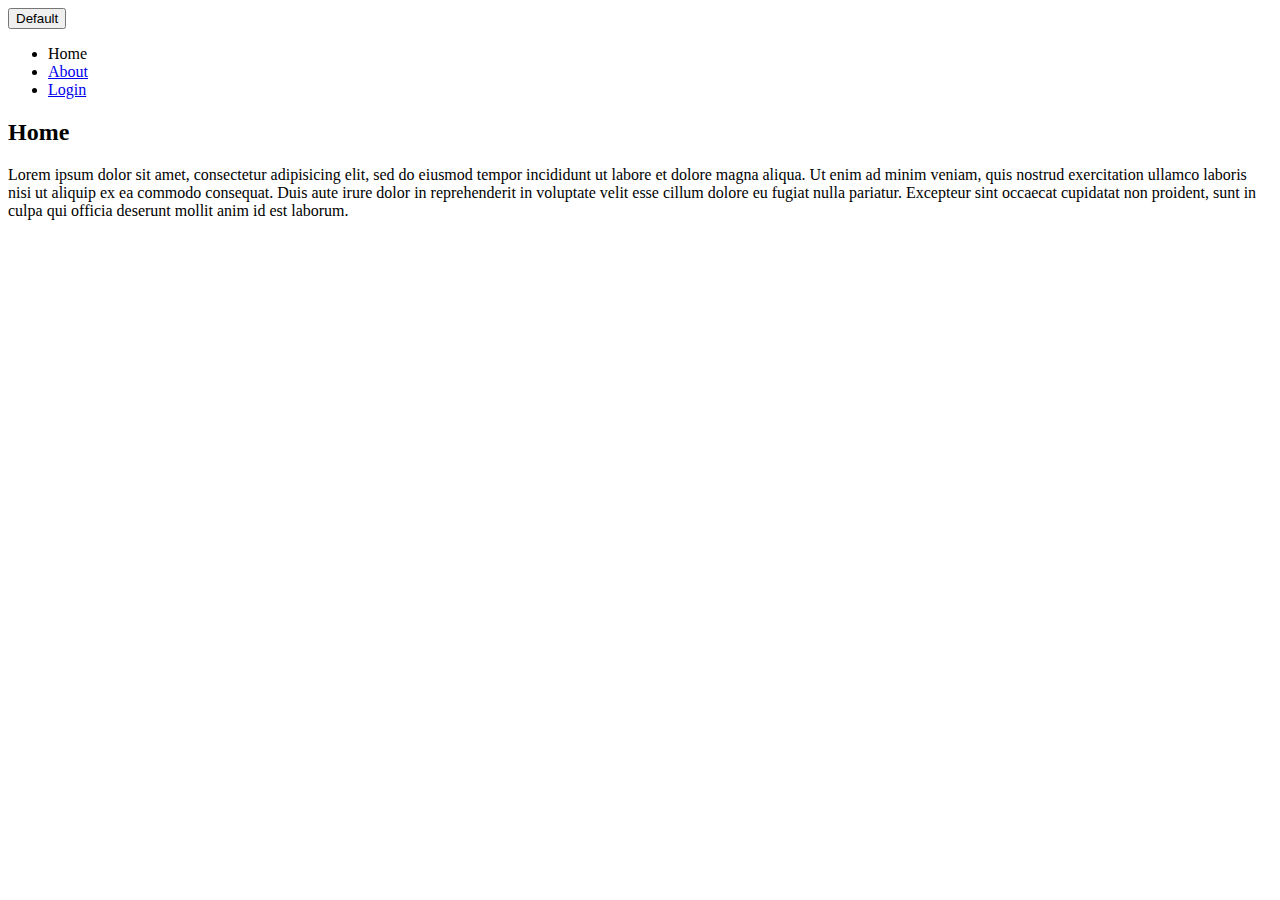
<file: CSS-Basics/index.html>
<!DOCTYPE html>
<html>
<head>
  <title>My first website!</title>
</head>
<body>
  <button class="btn btn-primary">Default</button>
  <header>
    <nav>
      <ul>
        <li>Home</li>
        <li><a href="about.html">About</a></li>
        <li><a href="login.html">Login</a></li>
      </ul>
    </nav>
  </header>
  <section>
    <h2>Home</h2>
    <p>Lorem ipsum dolor sit amet, consectetur adipisicing elit, sed do eiusmod
    tempor incididunt ut labore et dolore magna aliqua. Ut enim ad minim veniam,
    quis nostrud exercitation ullamco laboris nisi ut aliquip ex ea commodo
    consequat. Duis aute irure dolor in reprehenderit in voluptate velit esse
    cillum dolore eu fugiat nulla pariatur. Excepteur sint occaecat cupidatat non
    proident, sunt in culpa qui officia deserunt mollit anim id est laborum.</p>
  </section>
</body>
</html>
</file>
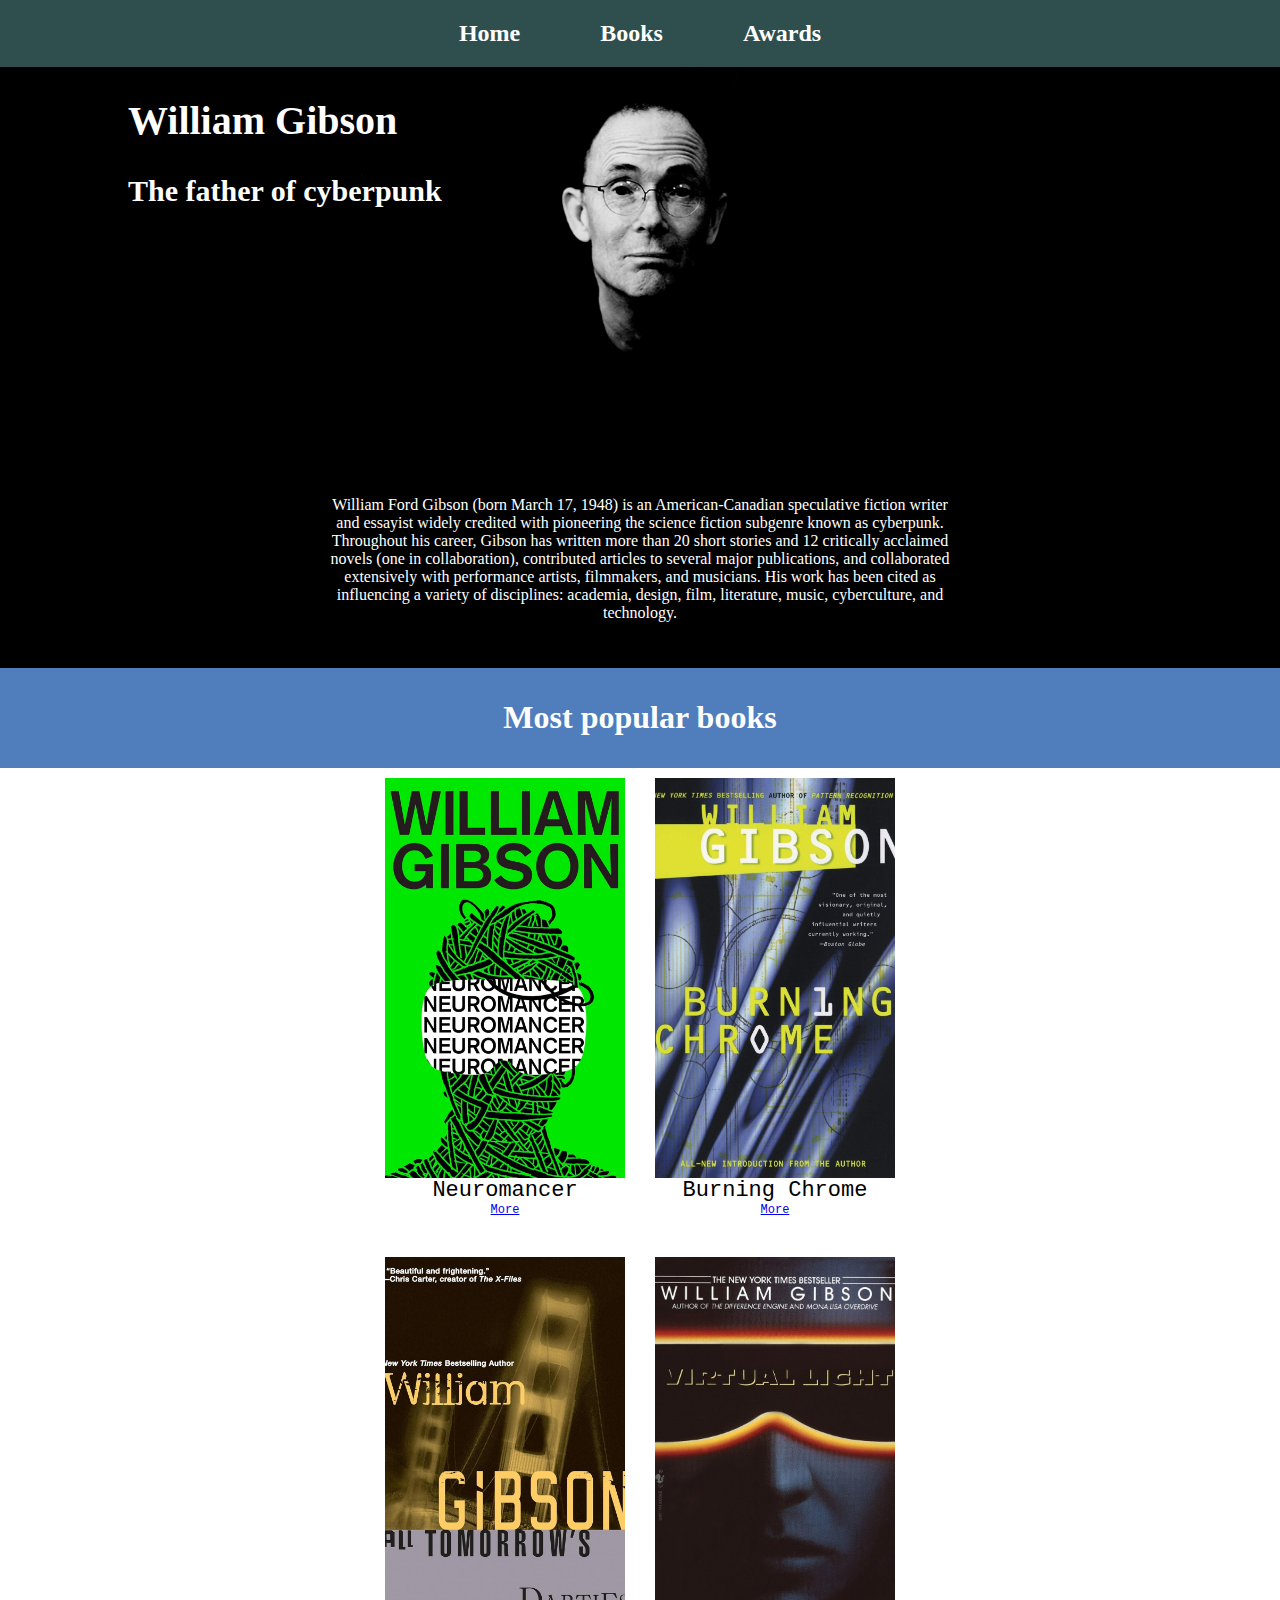
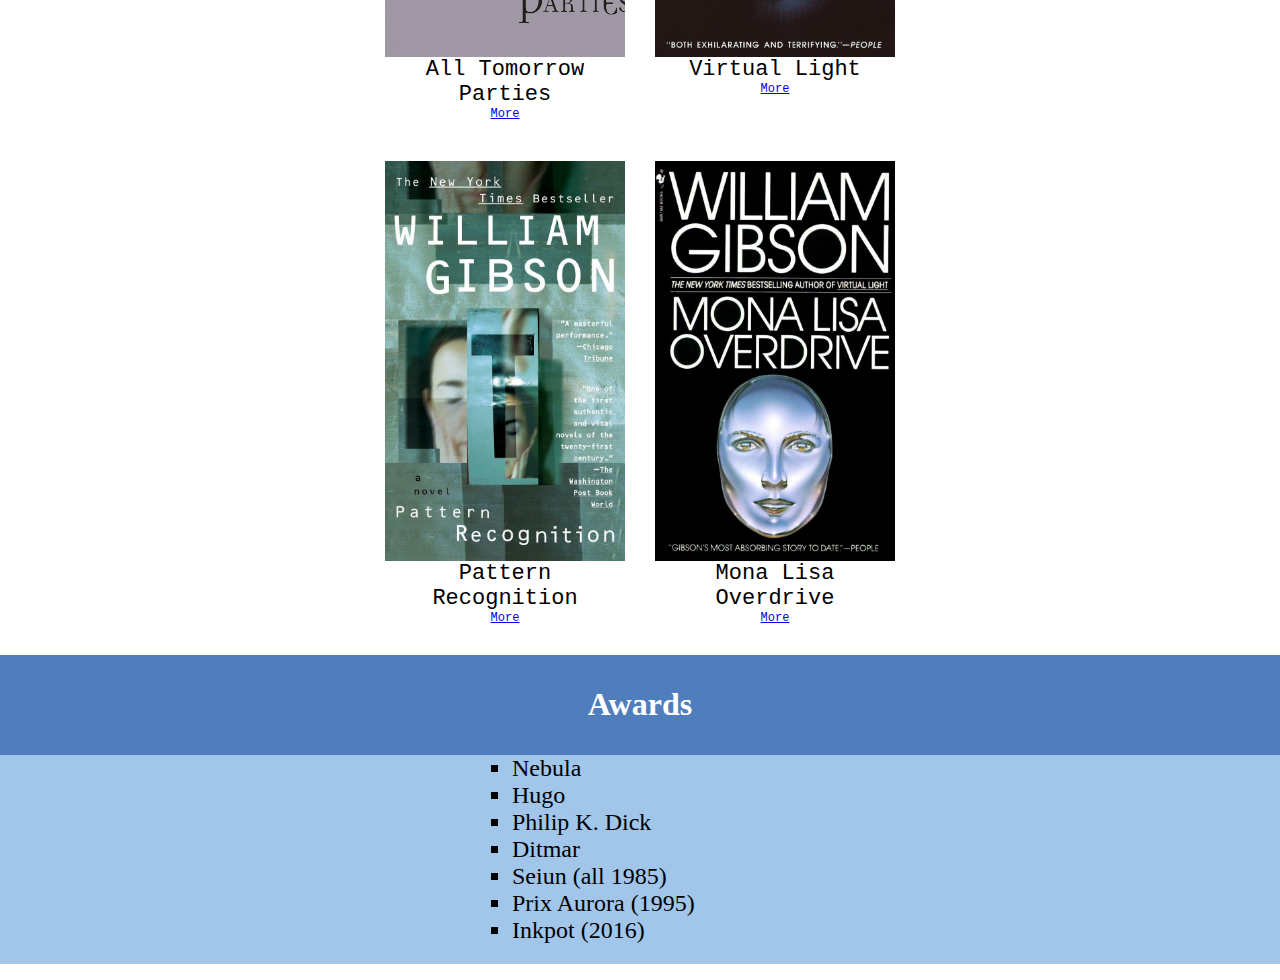
<file: Final-Project/index.html>
<!DOCTYPE html>
<html>
    <head>
        <title>Tribute Page to William Gibson</title>
        <link rel="stylesheet" type="text/css" href="style.css">
    </head>
    <body>
        <header>
            <nav>
                <a href="#home">Home</a>
                <a href="#books">Books</a>
                <a href="#awards">Awards</a>
            </nav>
        </header>

        <section id="home">
            <div id="poster">
                <div id="name">
                    <h1>William Gibson</h1>
                    <h3>The father of cyberpunk</h3>
                </div>
                <!-- <div class="img"></div> -->
                <img class="img" src="pic1.jpg">
            </div>
            <div id="description"> 
                <!-- <p>some description</p> -->
                <p>William Ford Gibson (born March 17, 1948) is an American-Canadian speculative fiction writer and essayist widely credited with pioneering the science fiction subgenre known as cyberpunk. Throughout his career, Gibson has written more than 20 short stories and 12 critically acclaimed novels (one in collaboration), contributed articles to several major publications, and collaborated extensively with performance artists, filmmakers, and musicians. His work has been cited as influencing a variety of disciplines: academia, design, film, literature, music, cyberculture, and technology. </p>
            </div>
        </section>

        <section>
            <div id="books-head">
                <h1>Most popular books</h1>
            </div>
            <div id="books">

                <div class="books-row">
                    <div class="book">
                        <div class="cover">
                         <img src="neuromancer.jpg">
                        </div>
                        <div class="info">Neuromancer</div>
                        <a class="info" href="https://www.amazon.com/Neuromancer-William-Gibson/dp/0441569595" target="_blank">More</a>
                    </div>
                    <div class="book">
                        <div class="cover">
                         <img src="burning_chrome.jpg">
                        </div>
                        <div class="info">Burning Chrome</div>
                        <a class="info" target="_blank" href="https://www.amazon.com/Burning-Chrome-William-Gibson/dp/0060539828">More</a>
                    </div>
                </div>

                <div class="books-row">
                    <div class="book">
                        <div class="cover">
                         <img src="all_tomorrow_parties.jpg">
                        </div>
                        <div class="info">All Tomorrow Parties</div>
                        <a class="info" target="_blank" href="https://www.amazon.com/All-Tomorrows-Parties-Bridge-Trilogy-ebook/dp/B000O76ONG?crid=301EZIP0SUDLD&dib=eyJ2IjoiMSJ9.bYbDCdH4MOgS0uCahsmVnKRVq1Nkt0Pp67JLCPE7hiM.-AY_ZAb7kGhcTOO_yqJXMhF-Em0XlE1wYhiYFxkI158&dib_tag=se&keywords=all+tomorrow+parties&qid=1730445655&s=books&sprefix=all+tomorrow+partie%2Cstripbooks-intl-ship%2C209&sr=1-1">More</a>
                    </div>
                    <div class="book">
                        <div class="cover">
                         <img src="virtual_light.jpg">
                        </div>
                        <div class="info">Virtual Light</div>
                        <a class="info" target="_blank" href="https://www.amazon.com/Virtual-Bridge-Trilogy-William-Gibson-ebook/dp/B009Y4I3J8?crid=1OD6CRCBGNOIH&dib=eyJ2IjoiMSJ9.[base64].5hSR4QXXj8fRWwSbYo7NuG_BJp7aDgPOc6u4ZYcnyR8&dib_tag=se&keywords=virtual+light&qid=1730445686&s=books&sprefix=virtual+ligh%2Cstripbooks-intl-ship%2C219&sr=1-1">More</a>
                    </div>
                </div>

                <div class="books-row">
                    <div class="book">
                        <div class="cover">
                         <img src="pattern_recognition.jpg">
                        </div>
                        <div class="info">Pattern Recognition</div>
                        <a class="info" target="_blank" href="https://www.amazon.com/Pattern-Recognition-William-Gibson-2005-02-01/dp/B01I26MLHS?crid=SCHDYTO164S1&dib=eyJ2IjoiMSJ9.[base64].bfHETWdziC6dPUFUi2_dtaL7RI0ymrGaKxJWqFq4MSk&dib_tag=se&keywords=pattern+recognition&qid=1730445711&s=books&sprefix=pattern+recognition%2Cstripbooks-intl-ship%2C208&sr=1-6">More</a>
                    </div>
                    <div class="book">
                        <div class="cover">
                         <img src="mona_lisa.jpg">
                        </div>
                        <div class="info">Mona Lisa Overdrive</div>
                        <a class="info" target="_blank" href="https://www.amazon.com/Overdrive-Gibson-William-Market-Paperback/dp/B00I8Y3O7G?crid=100BIOBIFCHEJ&dib=eyJ2IjoiMSJ9.[base64].tfuKsz4iIW0M2VGZdGj2PjjIKxYcaBRKb8XVrb3ls-w&dib_tag=se&keywords=mona+lisa+overdrive&qid=1730445739&s=books&sprefix=mona+lisa+overdriv%2Cstripbooks-intl-ship%2C231&sr=1-3">More</a>
                    </div>
                </div>

            </div>
        </section>

        <section id="awards">
            <div id="books-head">
                <h1 class="section-header">Awards</h1>
            </div>

            <ul>
                <li>Nebula</li> 
                <li>Hugo</li>
                <li>Philip K. Dick</li>
                <li>Ditmar</li> 
                <li>Seiun (all 1985)</li> 
                <li>Prix Aurora (1995)</li>
                <li>Inkpot (2016)</li>
            </li>
        </section>
    </body>
</html>


                <!-- <p>William Ford Gibson (born March 17, 1948) is an American-Canadian speculative fiction writer and essayist widely credited with pioneering the science fiction subgenre known as cyberpunk. Throughout his career, Gibson has written more than 20 short stories and 12 critically acclaimed novels (one in collaboration), contributed articles to several major publications, and collaborated extensively with performance artists, filmmakers, and musicians. His work has been cited as influencing a variety of disciplines: academia, design, film, literature, music, cyberculture, and technology. </p> -->
</file>
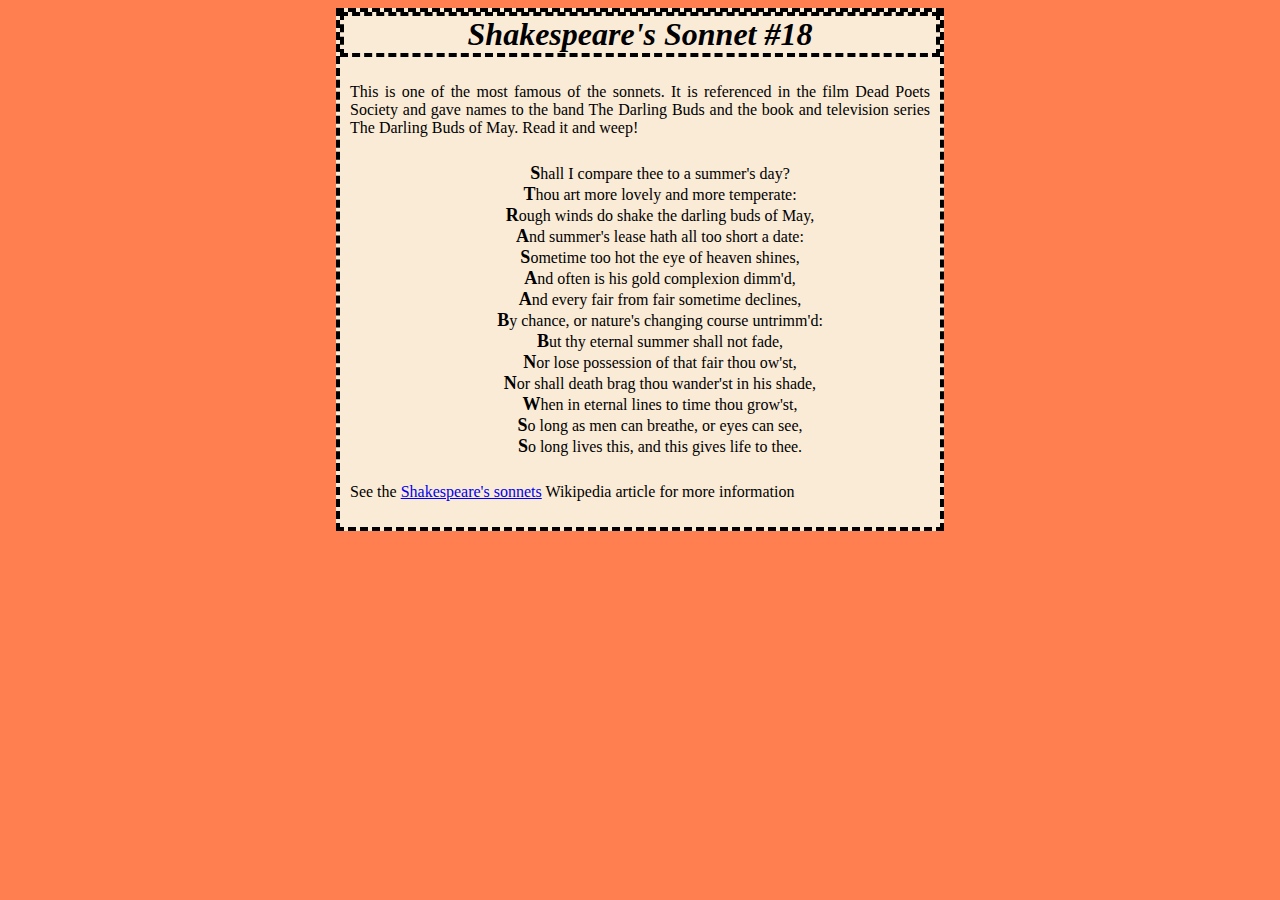
<file: CSS-Basics/Challenge-One-A/index.html>
<!DOCTYPE html>
<html lang="en">
<head>
    <meta charset="UTF-8">
    <meta http-equiv="X-UA-Compatible" content="IE=edge">
    <meta name="viewport" content="width=device-width, initial-scale=1.0">
    <title>CSS Challenge</title>
    <link rel="stylesheet" href="style.css">
</head>
  <body>
    <div id="wrap">
      <h1>Shakespeare's Sonnet #18</h1>
      <p>
         This is one of the most famous of the sonnets. It is referenced
         in the film Dead Poets Society and gave names to the band The
         Darling Buds and the book and television series The Darling Buds
         of May. Read it and weep!
      </p>
      <ul>
        <li>Shall I compare thee to a summer's day?</li>
        <li>Thou art more lovely and more temperate:</li>
        <li>Rough winds do shake the darling buds of May,</li>
        <li>And summer's lease hath all too short a date:</li>
        <li>Sometime too hot the eye of heaven shines,</li>
        <li>And often is his gold complexion dimm'd,</li>
        <li>And every fair from fair sometime declines,</li>
        <li>By chance, or nature's changing course untrimm'd:</li>
        <li>But thy eternal summer shall not fade,</li>
        <li>Nor lose possession of that fair thou ow'st,</li>
        <li>Nor shall death brag thou wander'st in his shade,</li>
        <li>When in eternal lines to time thou grow'st,</li>
        <li>So long as men can breathe, or eyes can see,</li>
        <li>So long lives this, and this gives life to thee.</li>
      </ul>

      <p class="copyright">See the 
      <a href="http://en.wikipedia.org/wiki/Shakespeare%27s_Sonnets">
      Shakespeare's sonnets</a> Wikipedia article for more information
      </p>
    </div>
  </body>
</html>
</file>
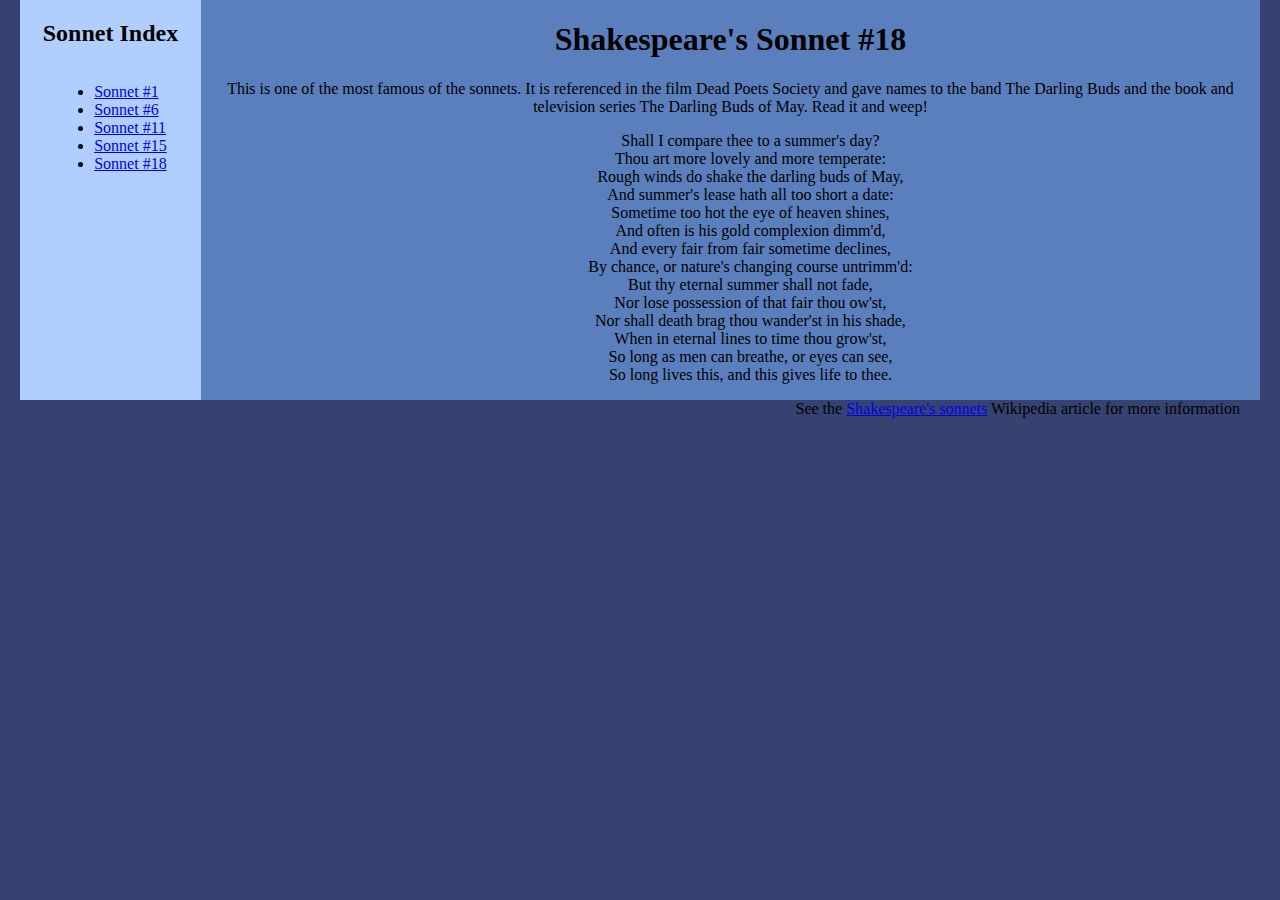
<file: CSS-Intermediate/Challenge-One/index.html>
<!DOCTYPE html>
<html lang="en">
<head>
    <meta charset="UTF-8">
    <meta http-equiv="X-UA-Compatible" content="IE=edge">
    <meta name="viewport" content="width=device-width, initial-scale=1.0">
    <title>CSS Challenge</title>
    <link rel="stylesheet" type="text/css" href="style.css">
</head>
  <body>
    <div id="wrap">
      <div id="nav">
        <h2>Sonnet Index</h2>
        <ul>
          <li><a href="#">Sonnet #1</a></li>
          <li><a href="#">Sonnet #6</a></li>
          <li><a href="#">Sonnet #11</a></li>
          <li><a href="#">Sonnet #15</a></li>
          <li><a href="#">Sonnet #18</a></li>
        </ul>
      </div>
      <div id="content">
        <h1>Shakespeare's Sonnet #18</h1>
        <p>This is one of the most famous of the sonnets. It is referenced
           in the film Dead Poets Society and gave names to the band The
           Darling Buds and the book and television series The Darling Buds
           of May. Read it and weep!</p>
        <ul>
          <li>Shall I compare thee to a summer's day?</li>
          <li>Thou art more lovely and more temperate:</li>
          <li>Rough winds do shake the darling buds of May,</li>
          <li>And summer's lease hath all too short a date:</li>
          <li>Sometime too hot the eye of heaven shines,</li>
          <li>And often is his gold complexion dimm'd,</li>
          <li>And every fair from fair sometime declines,</li>
          <li>By chance, or nature's changing course untrimm'd:</li>
          <li>But thy eternal summer shall not fade,</li>
          <li>Nor lose possession of that fair thou ow'st,</li>
          <li>Nor shall death brag thou wander'st in his shade,</li>
          <li>When in eternal lines to time thou grow'st,</li>
          <li>So long as men can breathe, or eyes can see,</li>
          <li>So long lives this, and this gives life to thee.</li>
        </ul>

        <p class="copyright">See the 
        <a href="http://en.wikipedia.org/wiki/Shakespeare%27s_Sonnets">
        Shakespeare's sonnets</a> Wikipedia article for more information
        </p>
      </div>
    </div>
  </body>
</html>
</file>
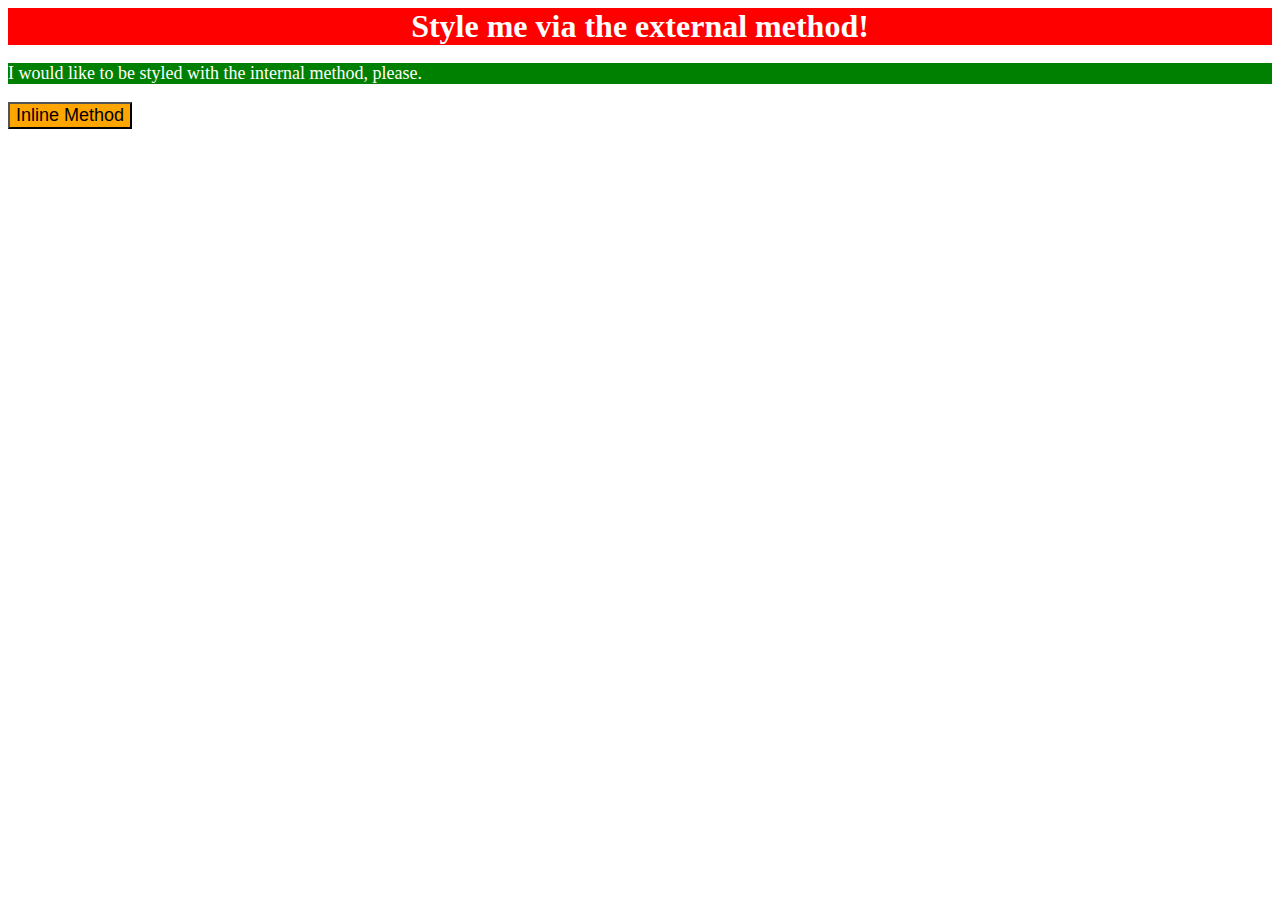
<file: CSS-Basics/Basic-Exercises/Exercise-1/index.html>
<!DOCTYPE html>
<html lang="en">
<head>
  <meta charset="UTF-8">
  <meta http-equiv="X-UA-Compatible" content="IE=edge">
  <meta name="viewport" content="width=device-width, initial-scale=1.0">
  <title>Methods for Adding CSS</title>
  <link rel="stylesheet" href="style.css">
  <style>
    p {
        color: white;
        background-color: green;
        font-size: 18px;
    }
  </style>
</head>
<body>
  <div>Style me via the external method!</div>
  <p>I would like to be styled with the internal method, please.</p>
  <button style="background-color: orange; font-size:18px">Inline Method</button>
</body>
</html>

<!--
div: a red background, white text, a font size of 32px, center aligned, and bold
p: a green background, white text, and a font size of 18px
button: an orange background and a font size of 18px
-->
</file>
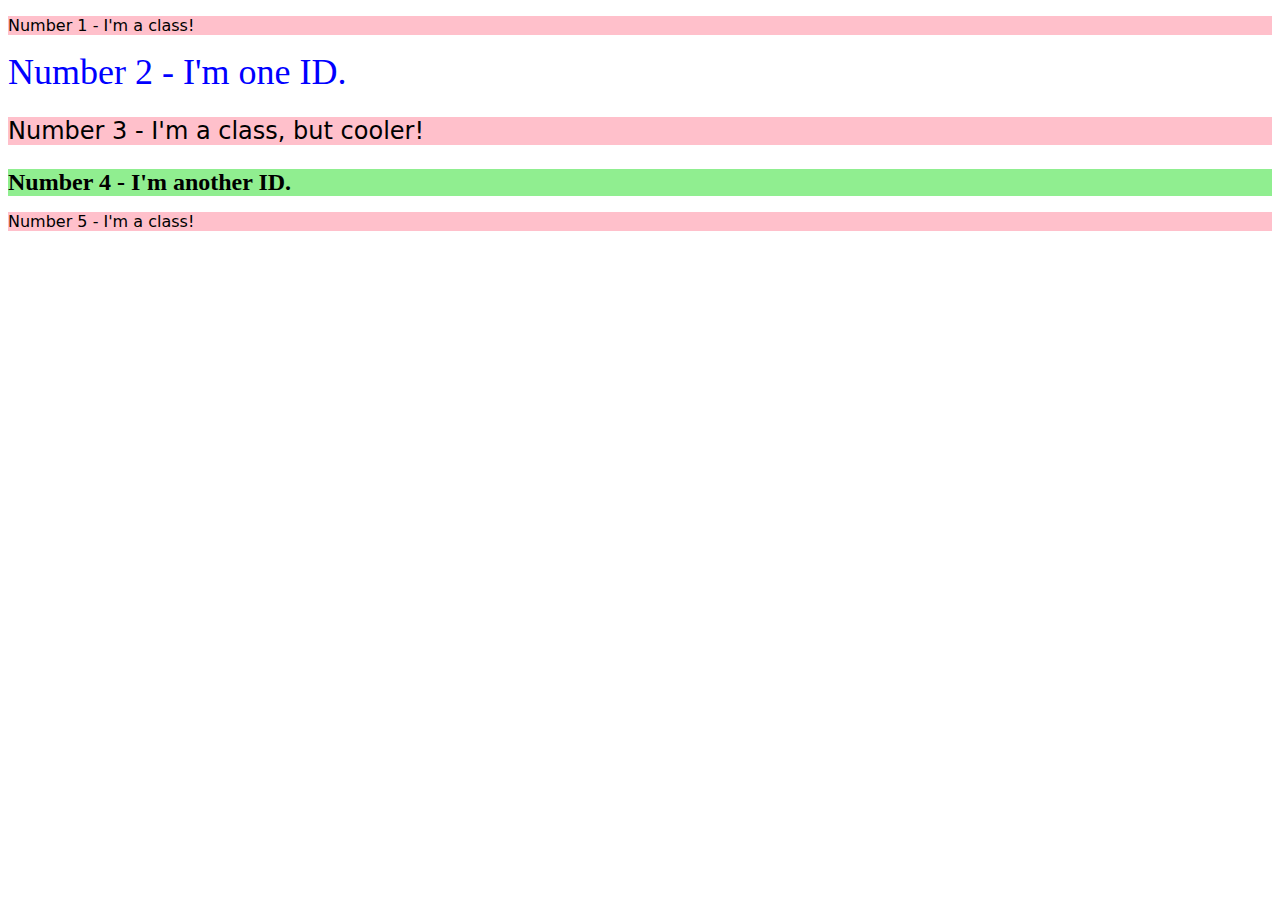
<file: CSS-Basics/Basic-Exercises/Exercise-2/index.html>
<!DOCTYPE html>
<html lang="en">
<head>
  <meta charset="UTF-8">
  <meta http-equiv="X-UA-Compatible" content="IE=edge">
  <meta name="viewport" content="width=device-width, initial-scale=1.0">
  <title>Class and ID Selectors</title>
  <link rel="stylesheet" href="style.css">
</head>
<body>
  <p class="odd">Number 1 - I'm a class!</p>
  <div id="unique">Number 2 - I'm one ID.</div>
  <p class="odd bigger">Number 3 - I'm a class, but cooler!</p>
  <div id="green">Number 4 - I'm another ID.</div>
  <p class="odd">Number 5 - I'm a class!</p>
</body>
</html>

<!--
All odd numbered elements: a light red/pink background, and a list of fonts containing Verdana and DejaVu Sans with sans-serif as a fallback
The second element: blue text and a font size of 36px
The third element: in addition to the styles for all odd numbered elements, add a font size of 24px
The fourth element: a light green background, a font size of 24px, and bold
-->
</file>
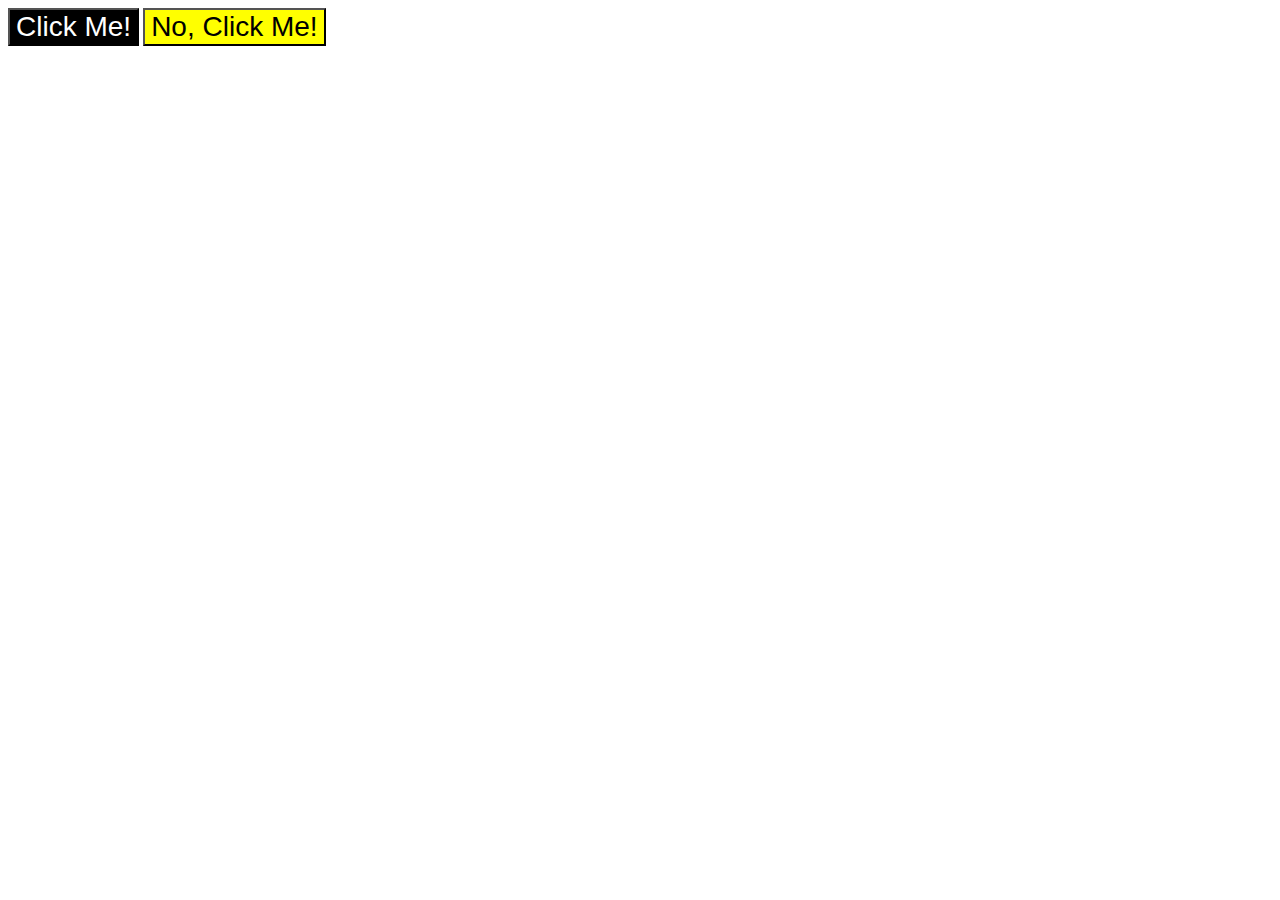
<file: CSS-Basics/Basic-Exercises/Exercise-3/index.html>
<!DOCTYPE html>
<html lang="en">
<head>
  <meta charset="UTF-8">
  <meta http-equiv="X-UA-Compatible" content="IE=edge">
  <meta name="viewport" content="width=device-width, initial-scale=1.0">
  <title>Grouping Selectors</title>
  <link rel="stylesheet" href="style.css">
</head>
<body>
  <button class="black">Click Me!</button>
  <button class="yellow">No, Click Me!</button>
</body>
</html>

<!--
The first element: a black background and white text
The second element: a yellow background
Both elements: a font size of 28px and a list of fonts containing Helvetica and Times New Roman, with sans-serif as a fallback
-->
</file>
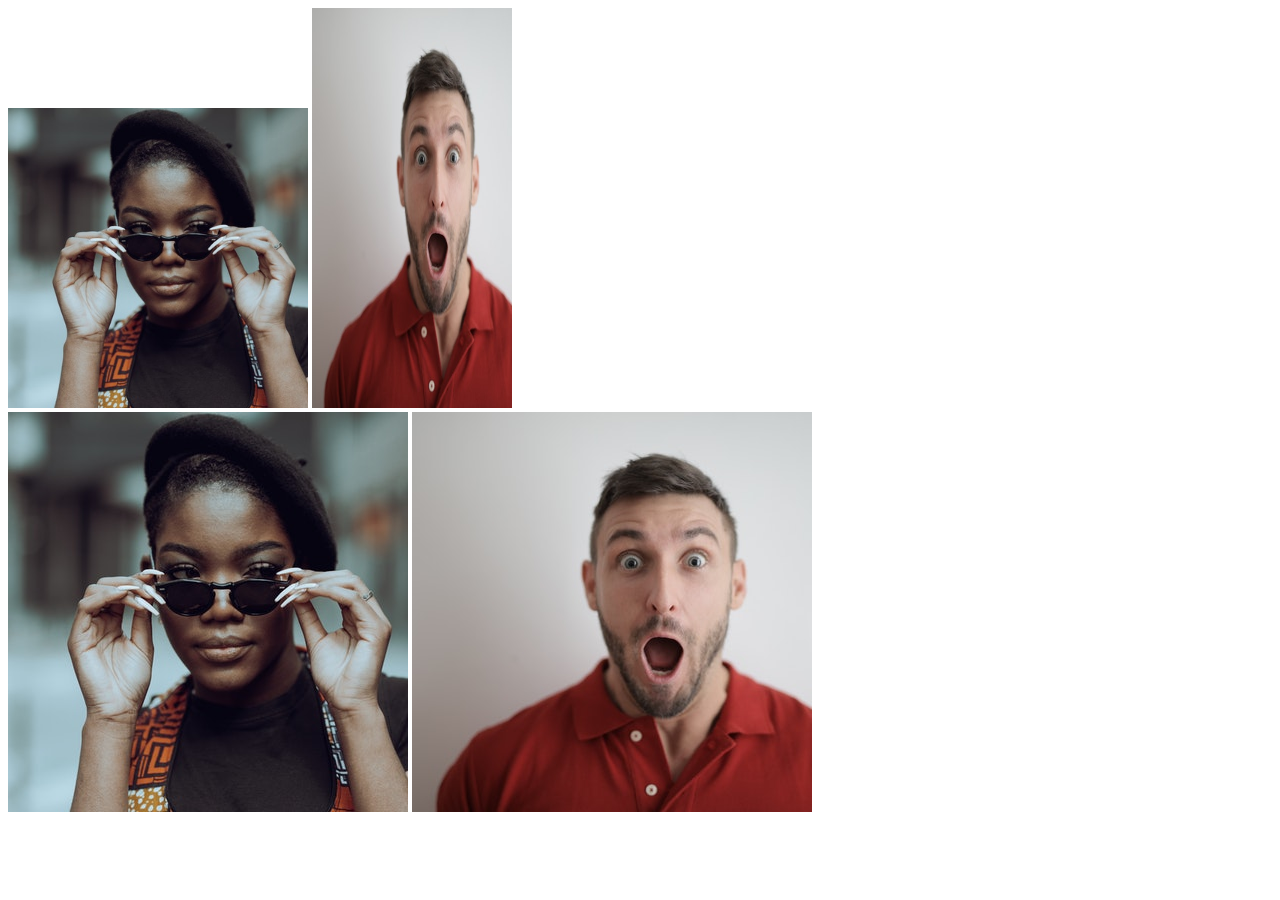
<file: CSS-Basics/Basic-Exercises/Exercise-4/index.html>
<!DOCTYPE html>
<html lang="en">
<head>
  <meta charset="UTF-8">
  <meta http-equiv="X-UA-Compatible" content="IE=edge">
  <meta name="viewport" content="width=device-width, initial-scale=1.0">
  <title>Chaining Selectors</title>
  <link rel="stylesheet" href="style.css">
</head>
<body>
  <!-- Use the classes BELOW this line -->
  <div>
    <img class="avatar proportioned" src="./pexels-katho-mutodo-8434791.jpg" alt="">
    <img class="avatar distorted" src="./pexels-andrea-piacquadio-3777931.jpg" alt="">
  </div>
  <!-- Use the classes ABOVE this line -->
  <div>
    <img class="original proportioned" src="./pexels-katho-mutodo-8434791.jpg" alt="">
    <img class="original distorted" src="./pexels-andrea-piacquadio-3777931.jpg" alt="">
  </div>
</body>
</html>

<!--
Make the element with both the avatar and proportioned classes 300 pixels wide, then give it a height so that it retains its original square proportions (don't hardcode in a pixel value for the height!).
Make the element with both the avatar and distorted classes 200 pixels wide, then make its height twice as big as its width (here you should hardcode in a pixel value).
-->
</file>
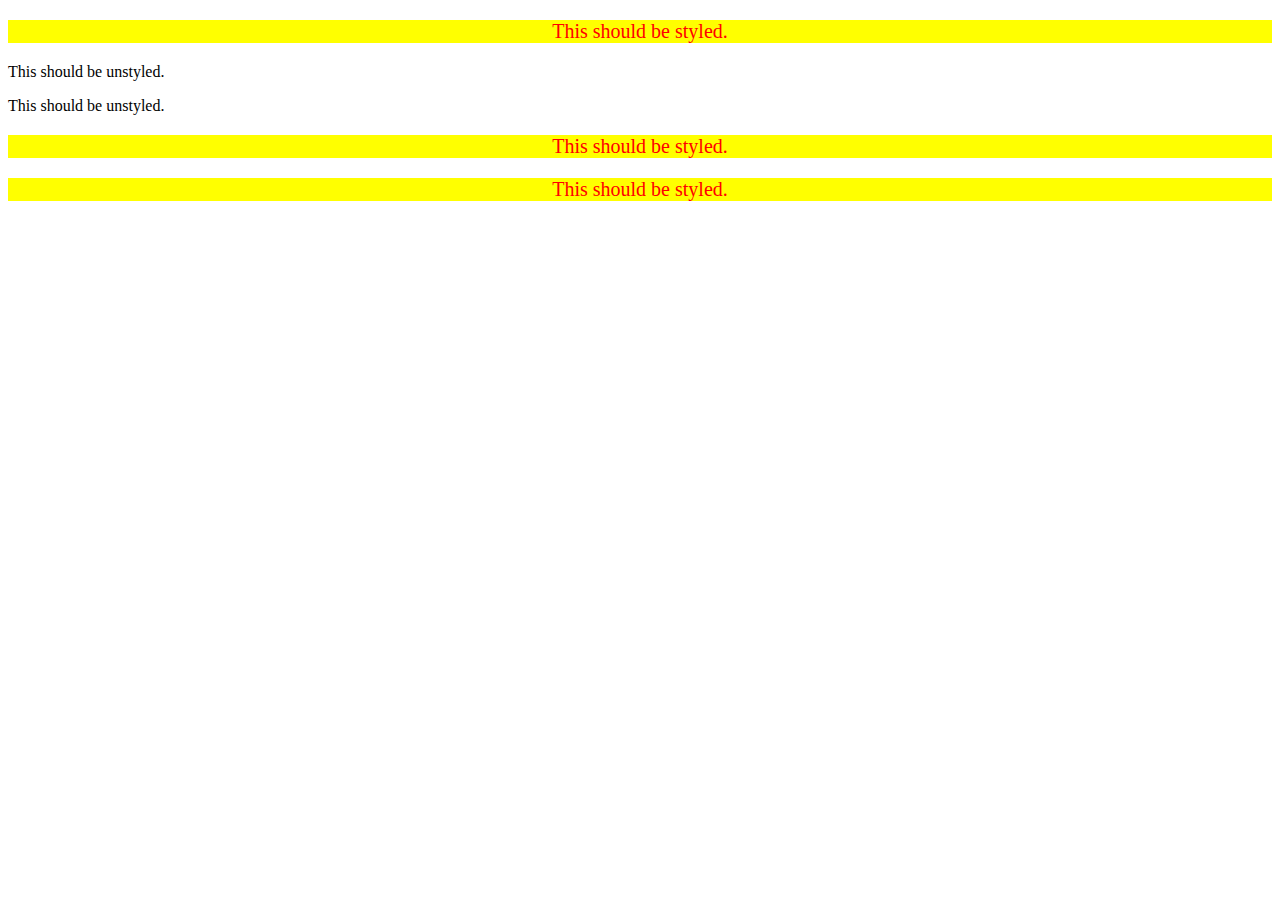
<file: CSS-Basics/Basic-Exercises/Exercise-5/index.html>
<!DOCTYPE html>
<html lang="en">
<head>
  <meta charset="UTF-8">
  <meta http-equiv="X-UA-Compatible" content="IE=edge">
  <meta name="viewport" content="width=device-width, initial-scale=1.0">
  <title>Descendant Combinator</title>
  <link rel="stylesheet" href="style.css">
</head>
<body>
  <div class="container">
    <p class="text">This should be styled.</p>
  </div>
  <p class="text">This should be unstyled.</p>
  <p class="text">This should be unstyled.</p>
  <div class="container">
    <p class="text">This should be styled.</p>
    <p class="text">This should be styled.</p>
  </div>
</body>
</html>

<!--
Only the p elements that are descendants of the div element should have a yellow background, red text, a font size of 20px, and center aligned.
-->
</file>
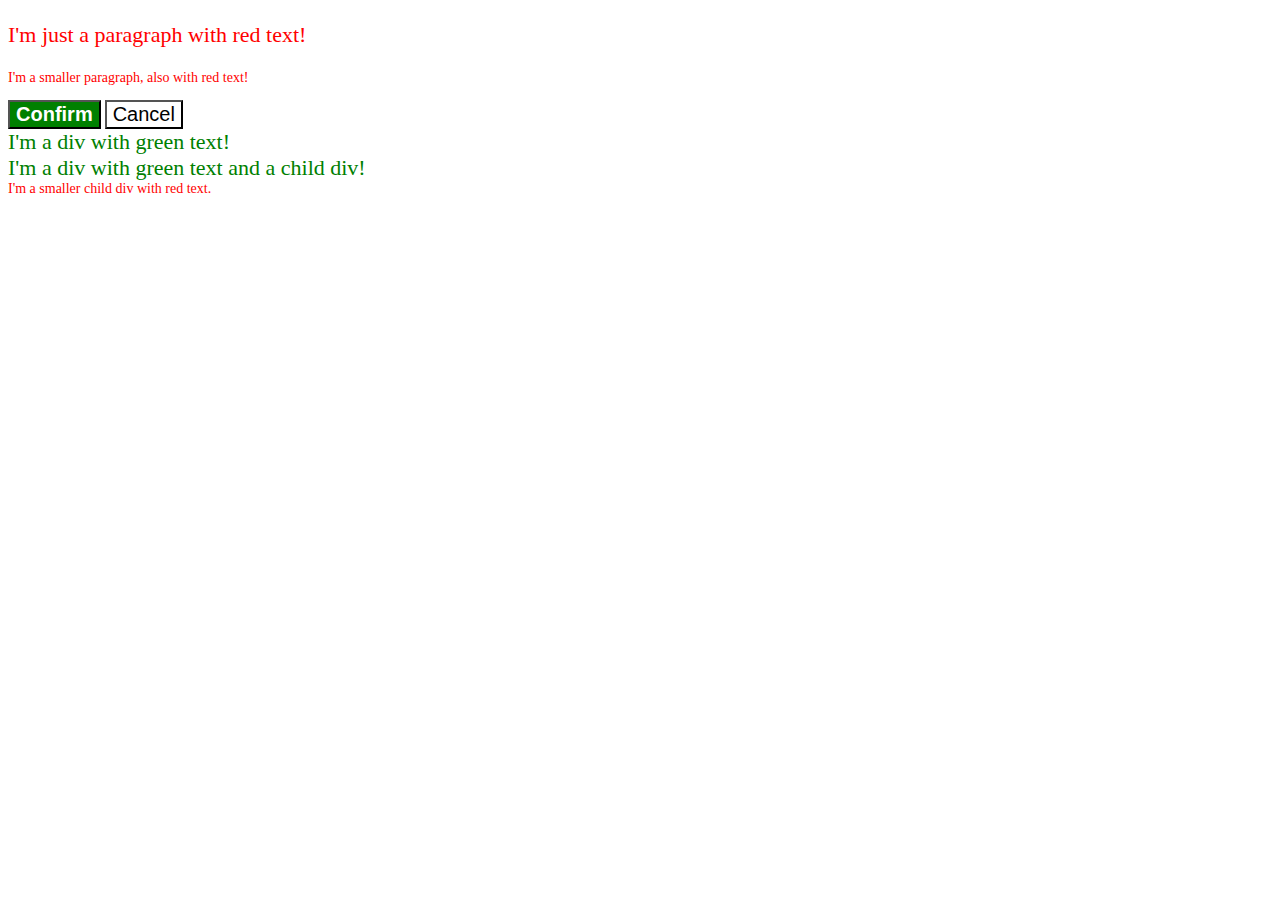
<file: CSS-Basics/Basic-Exercises/Exercise-6/index.html>
<!DOCTYPE html>
<html lang="en">
<head>
  <meta charset="UTF-8">
  <meta http-equiv="X-UA-Compatible" content="IE=edge">
  <meta name="viewport" content="width=device-width, initial-scale=1.0">
  <title>Fix the Cascade</title>
  <link rel="stylesheet" href="style.css">
</head>
<body>
  <p class="para">I'm just a paragraph with red text!</p>
  <p class="para small-para">I'm a smaller paragraph, also with red text!</p>

  <button id="confirm-button" class="button confirm">Confirm</button>
  <button id="cancel-button" class="button cancel">Cancel</button>

  <div class="text">I'm a div with green text!</div>
  <div class="text">I'm a div with green text and a child div!
    <div class="text child">I'm a smaller child div with red text.</div>
  </div>
</body>
</html>
</file>
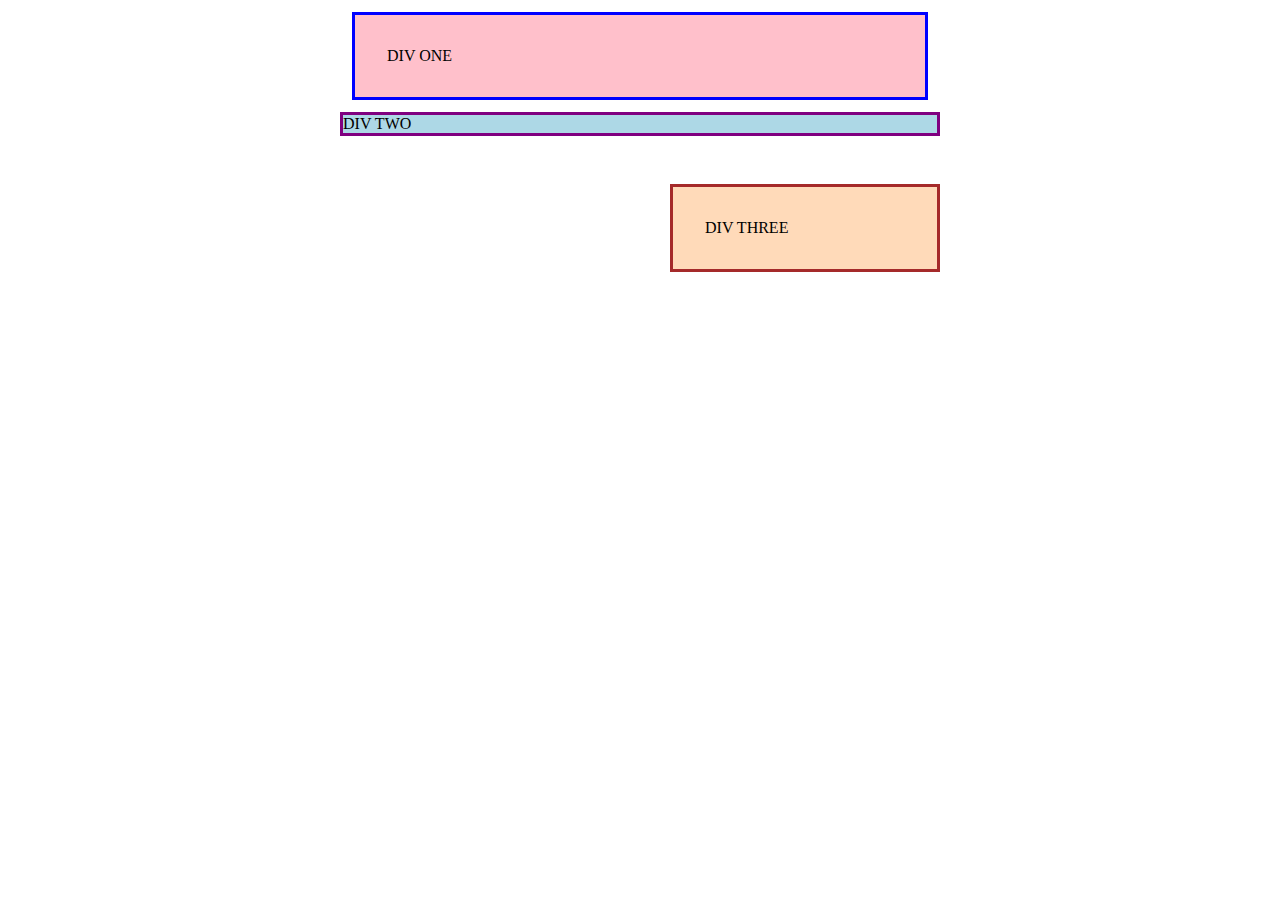
<file: CSS-Basics/Basic-Exercises/Exercise-7/index.html>
<!DOCTYPE html>
<html lang="en">
<head>
  <meta charset="UTF-8">
  <meta http-equiv="X-UA-Compatible" content="IE=edge">
  <meta name="viewport" content="width=device-width, initial-scale=1.0">
  <title>Margin and Padding exercise</title>
  <link rel="stylesheet" href="style.css">
</head>
<body>
  <div class="one">
    DIV ONE
  </div>
  <div class="two">
    DIV TWO
  </div>
  <div class="three">
    DIV THREE
  </div>
</body>
</html>

<!--
Div One and Div Three have 32px between their text and border.
Div One has 12px between it and any other element on the page.
There is a 48px gap between Div Two and Div Three.
Div Three is aligned to the right.
Div Three's alignment is achieved using margin (and not float, flexbox, etc.).
-->
</file>
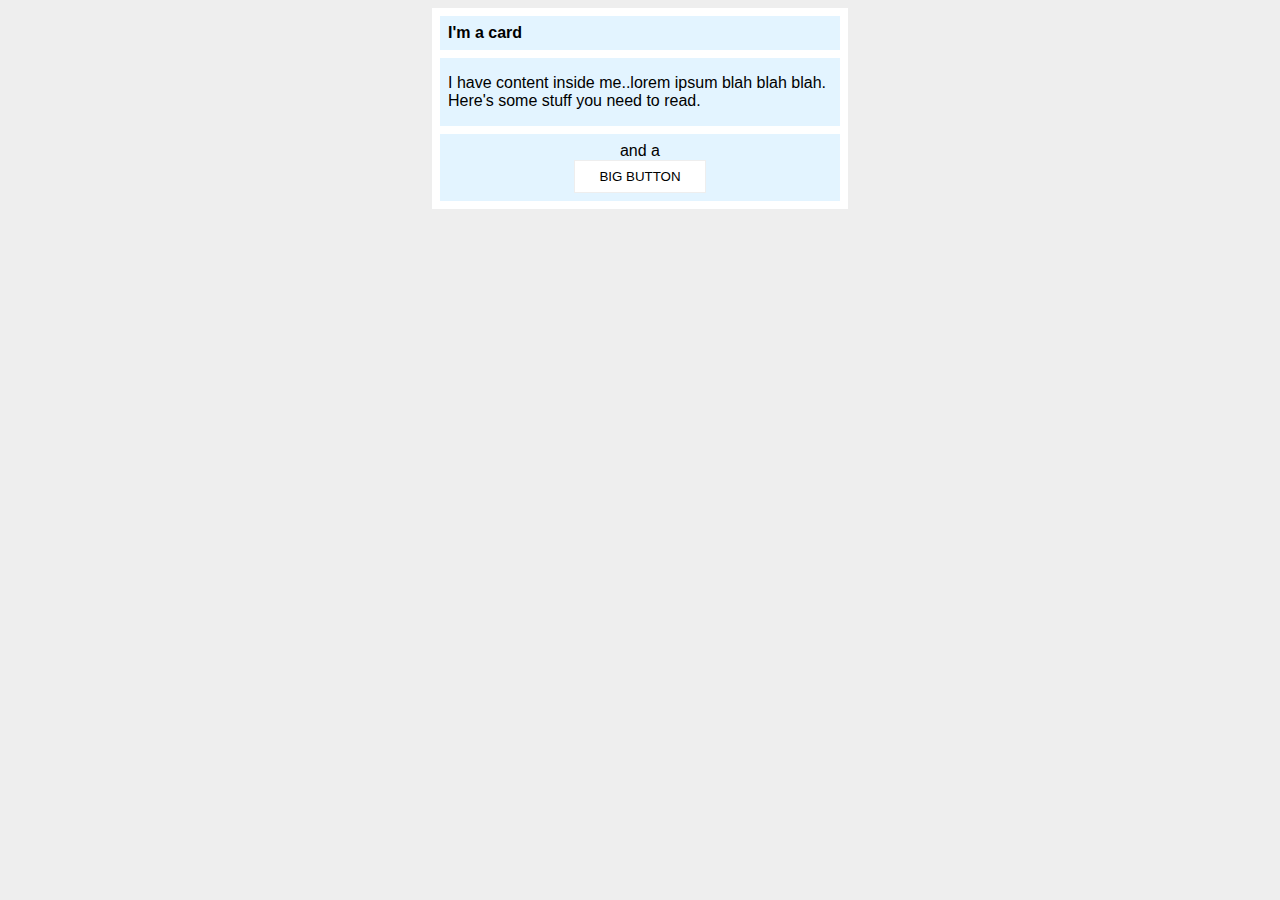
<file: CSS-Basics/Basic-Exercises/Exercise-8/index.html>
<!DOCTYPE html>
<html lang="en">
<head>
  <meta charset="UTF-8">
  <meta http-equiv="X-UA-Compatible" content="IE=edge">
  <meta name="viewport" content="width=device-width, initial-scale=1.0">
  <title>Margin and Padding exercise 2</title>
  <link rel="stylesheet" href="style.css">
</head>
<body>
  <div class="card">
    <h1 class="title">I'm a card</h1>
    <div class="content">I have content inside me..lorem ipsum blah blah blah. Here's some stuff you need to read.</div>
    <div class="button-container">and a <button>BIG BUTTON</button></div>
  </div>
</body>
</html>

<!--
[x] There is 8px between the edge of the card and its content (the blue sections).
[x] There is an 8px gap between each of the blue sections inside the card.
[x] The title of the card uses a 16px font.
[x] There are 8px between the title text and the edge of the title section.
[x] The content section has 16px space on the top and bottom, and 8px on either side.
[x] Everything inside the .button-container section is centered, and there is 8px padding.
[ ] The Big Button is centered on its own line.
[x] The Big Button has 24px space on the sides, and 8px on top and bottom.
-->
</file>
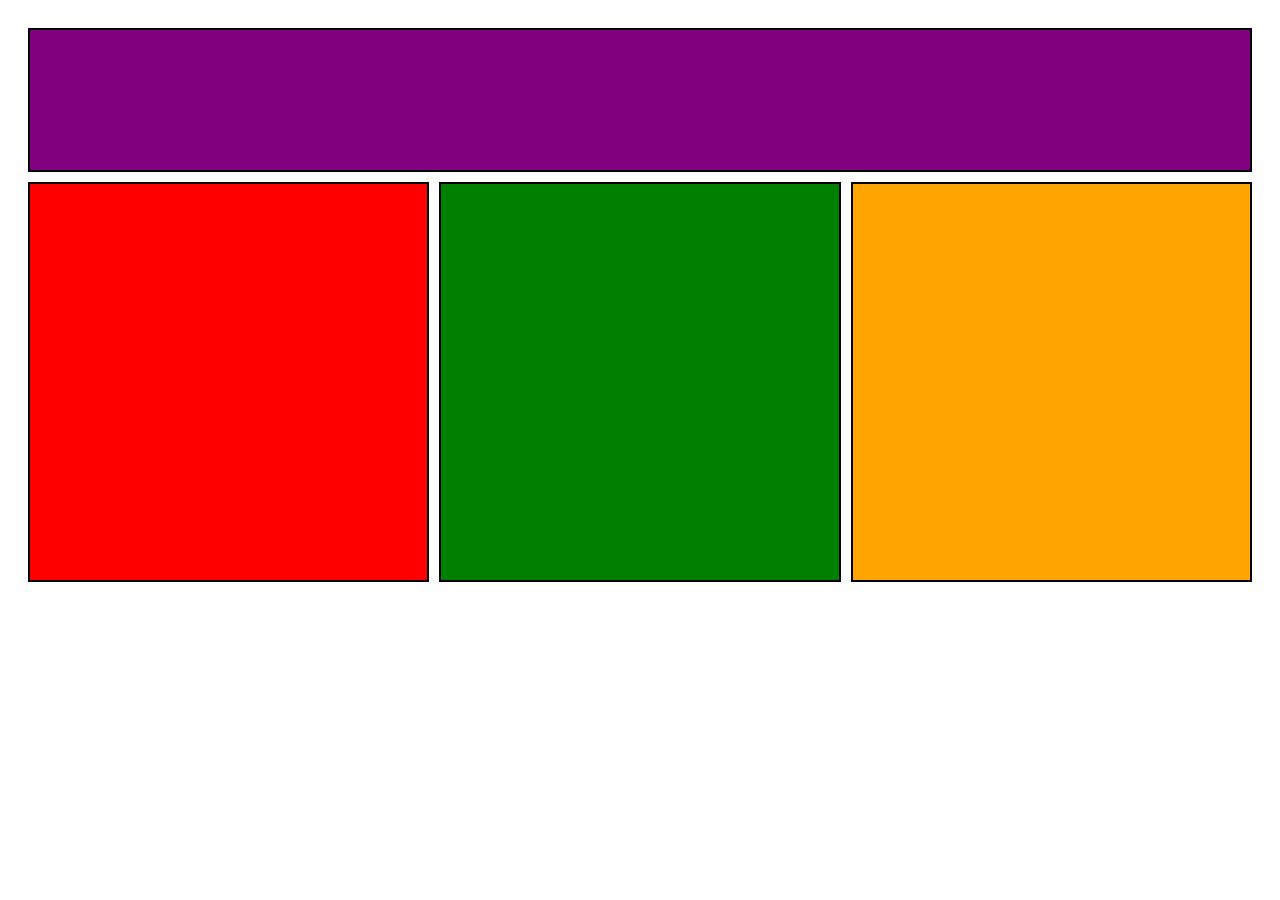
<file: CSS-Intermediate/Challenge-Three/Exercise-1/index.html>
<!DOCTYPE html>
<html>
    <head>
        <link rel="stylesheet" type="text/css" href="style.css">
    </head>
    <body>
        <div id="wrap">
            <header></header>
            <div id="container">
                <div id="left"></div>
                <div id="center"></div>
                <div id="right"></div>
            </div>
        </div>
    </body>
</html>
</file>
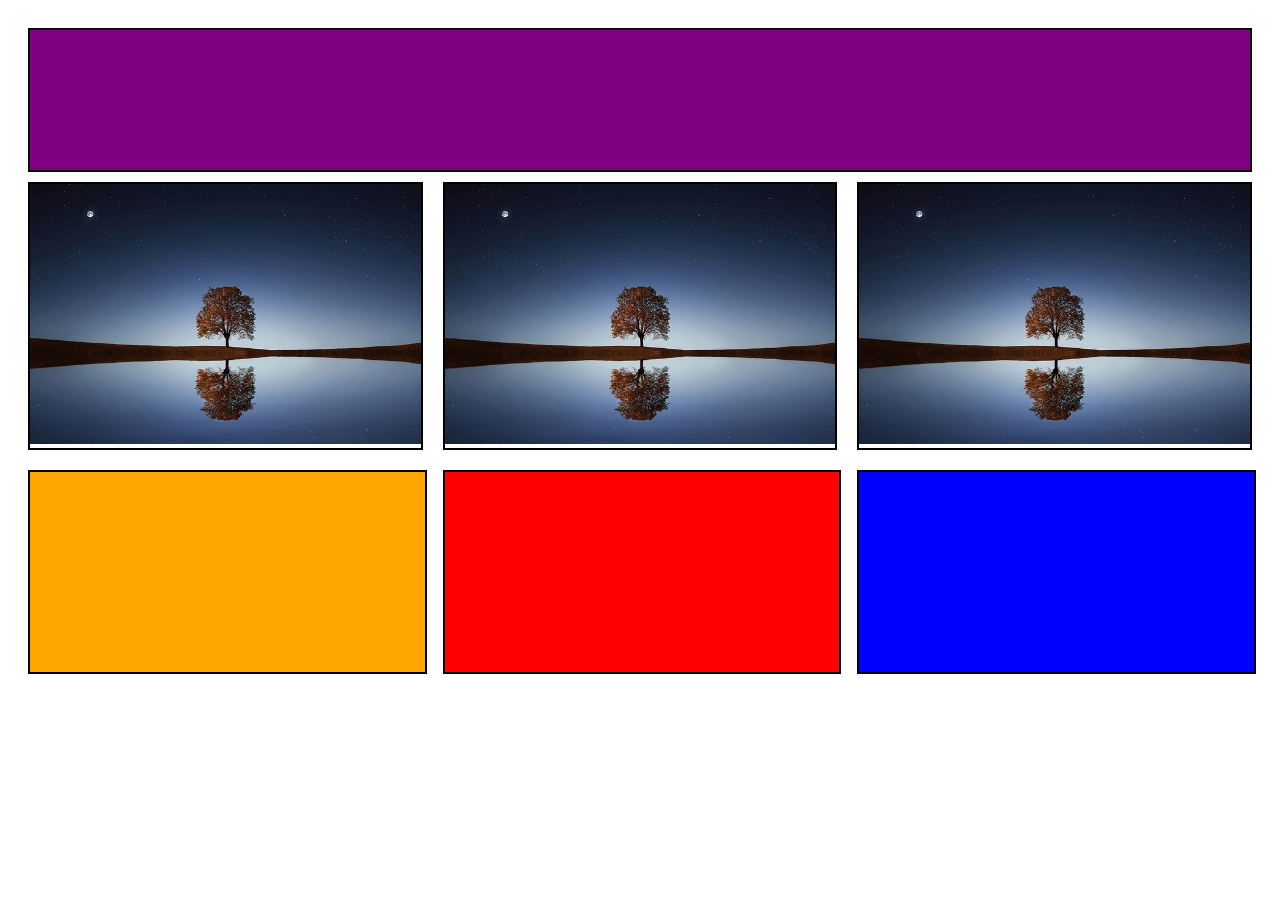
<file: CSS-Intermediate/Challenge-Three/Exercise-2/index.html>
<!DOCTYPE html>
<html>
    <head>
        <link rel="stylesheet" type="text/css" href="style.css">
    </head>
    <body>
        <div id="wrap">
            <header></header>
            <div id="container">
                <div><img src="tree.jpg"></div>
                <div><img src="tree.jpg"></div>
                <div><img src="tree.jpg"></div>
                <div id="left"></div>
                <div id="center"></div>
                <div id="right"></div>
            </div>
        </div>
    </body>
</html>
</file>
<file: Final-Project/style.css>
/* body * {
    border: 2px dashed black;
} */

body{
    margin: 0;
}

header {
    position:fixed;
    top: 0;
    width: 100%;
    z-index: 1;
}

nav {
    display: flex;
    flex-direction: row;
    justify-content: center;
    align-items: center;
    background-color: darkslategray;
    gap:40px;
}

nav a {
    font-size: 24px;
    text-decoration: none;
    color: white;
    padding: 20px 20px;
    font-weight: bold;
}

#home {
    padding-top: 50px;
    width: 100%;
}

#poster {
    width: 100%;
    height: 400px;
    background-color: black;
    display: flex;
    justify-content: center;
}

#poster #name {
    position: absolute;
    left: 10%;  
    top: 70px;
    color: white;
}

#poster #name h1 {
    font-size: 40px;
}

#poster #name h3 {
    font-size: 30px;
}



#description {
    padding-top: 30px;
    padding-bottom: 30px;
    background-color: black;
    color:white;
}

#description p {
    position: relative;
    left: 25%;
    width: 50%;
    text-align: center;
}

#books-head {
    width: 100%;
    padding-top: 10px;
    padding-bottom: 10px;

    background-color: #507DBC;
}

#books-head h1 {
    position: relative;
    width: 50%;
    left: 25%;
    text-align: center;
    font-size: 32px;
    color: white;
}

.book {
    padding-top: 10px;
    padding-bottom: 10px;
    display: flex;
    flex-direction: column;
    width: 240px;
    height: 450ppx;
}

.books-row {
    display: flex;
    flex-direction: row;
    justify-content: center;
    align-items: flex-start;
    gap: 30px;
    margin-bottom: 20px;
}


.cover {
    width: 240px;
    height: 400px;
    background-color: darkorange;
}

.cover img{
    object-fit:cover;
    width: 100%;
    height: 100%;
}

div.info {
    text-align: center;
    font-family: 'Courier New', Courier, monospace;
    font-size: 22px;
}

a.info {
    text-align: center;
    font-family: 'Courier New', Courier, monospace;
    font-size: 12px;
}

.section-header {
    text-align: center;
}

#awards ul {
    background-color: #A1C6EA;
    margin-top: 0;
    padding-left: 40%; 
    padding-bottom: 20px;
}

#awards li {
    list-style-type: square;
    /* text-align: center; */
    font-size: 24px;

}
</file>
<file: CSS-Basics/Challenge-One-A/style.css>
body {
    background-color: coral;
}

div#wrap, h1 {
    border: 4px dashed black;
    margin: auto;
}

div#wrap {
    background-color: antiquewhite;
    width: 600px;
    align-items: center;
    
}

h1 {
    margin: 0;
    font-style: italic;
    text-align: center;
}

div#wrap > p {
    padding: 10px 10px;
    text-align: justify;
    text-justify: inter-word;
}

ul {
    list-style-type: none;
    text-align: center;
}

li::first-letter {
    text-transform: capitalize;
    font-weight: bold;
    font-size: 18px;
}

/* I HAVE NO IDEA WHICH FONT FAMILIES ARE USED */
</file>
<file: CSS-Intermediate/Challenge-One/style.css>
body, p.copyright {
    background-color: #364371;
    padding: 0px 20px;
    margin: 0;
}

#wrap {
    display: flex;
    flex-direction: row;;
    justify-content: center;;
}

#nav {
    width: 240px;
    display: flex;
    flex-direction: column;
    justify-content: flex-start;
    align-items: center;
    background-color: #b0cfff;
}

#content {
    background-color: #5b7fbd;
    text-align: center;
}

#content li {
    list-style-type: none;
}

p.copyright {
    position: absolute;
    right: 20px; 
}
</file>
<file: CSS-Basics/Basic-Exercises/Exercise-1/style.css>
div {
    color: white;
    background-color: red;
    font-size: 32px;
    text-align: center;
    font-weight: bold;
}
</file>
<file: CSS-Basics/Basic-Exercises/Exercise-2/style.css>
.odd {
    background-color: pink;
    font-family: Verdana, DejaVu Sans, sans-Serif
}

.bigger {
    font-size: 24px;
}

#unique {
    color: blue;
    font-size: 36px;
}

#green {
    background-color: lightgreen;
    font-size: 24px;
    font-weight: bold;
}
</file>
<file: CSS-Basics/Basic-Exercises/Exercise-3/style.css>
button {
    font-size: 28px;
    font-family: Helvetica, 'Times New Roman', sans-serif;
}

.black {
    background-color: black;
    color: white;
}

.yellow {
    background-color: yellow;
}
</file>
<file: CSS-Basics/Basic-Exercises/Exercise-4/style.css>
.avatar.proportioned {
    width: 300px;
}

.avatar.distorted {
    width: 200px;
    height: 400px;
}
</file>
<file: CSS-Basics/Basic-Exercises/Exercise-5/style.css>
.container .text {
    background-color: yellow;
    color: red;
    font-size:20px;
    text-align: center;
}
</file>
<file: CSS-Basics/Basic-Exercises/Exercise-6/style.css>
.para,
.small-para {
  color: hsl(0, 100%, 50%);
}

.para {
  font-size: 22px;
}

.small-para {
  font-size: 14px;
}

.button {
  background-color: rgb(255, 255, 255);
  color: rgb(0, 0, 0);
  font-size: 20px;
}

.confirm {
  background: green;
  color: white;
  font-weight: bold;
} 

div.text {
  color: green;
  font-size: 22px;
}

/* .child {
  color: red;
  font-size: 14px;
} */

div .child {
  color: red;
  font-size: 14px;
}
</file>
<file: CSS-Basics/Basic-Exercises/Exercise-7/style.css>
body {
  max-width: 600px;
  margin: 0 auto;
}

.one {
  background: pink;
  border: 3px solid blue;
  /* CHANGE ME */
  padding: 32px;
  margin: 12px;
}

.two {
  background: lightblue;
  border: 3px solid purple;
  /* CHANGE ME */
  margin-bottom: 48px;
}

.three {
  background: peachpuff;
  border: 3px solid brown;
  width: 200px;
  /* CHANGE ME */
  padding: 32px;
  margin-left: 0px;
    /* what I thought was the solution
    position: absolute;
    right: 0px;
    */
    margin-left: auto; /* expected solution */
}
</file>
<file: CSS-Basics/Basic-Exercises/Exercise-8/style.css>
body {
  background: #eee;
  font-family: sans-serif;
}

.card {
  width: 400px;
  background: #fff;
  margin: auto;
  padding: 8px;
}

.card > * {
    margin-bottom: 8px;
}

.title {
  margin-top: 0;
  margin-bottom: 8px;
  background: #e3f4ff;
  font-size: 16px;
  padding: 8px;
}

.content {
  background: #e3f4ff;
  padding: 16px 8px;
  margin-bottom: 8px;
}

.button-container {
  background: #e3f4ff;
  padding: 8px;
  text-align: center;
  margin-bottom: 0;
}

button {
  background: white;
  border: 1px solid #eee;
  padding: 8px 24px;
  display:block;
  margin: 0 auto;
}
</file>
<file: CSS-Intermediate/Challenge-Three/Exercise-1/style.css>
#wrap {
    margin: 0;
    padding: 20px;
}

#container div {
    border: 2px solid black;
    /* margin: 10px */
}

header {
    background-color: purple;
    height: 140px;
    margin-bottom: 10px;
    border: 2px solid black;
}

#container {
    height: 400px;
    display: flex;
    flex-direction: row;
    justify-content: space-between;
    flex-grow: 1;
}

#container div {
    /* width: 1rem;  */
    align-items: stretch;
}

#left {
    background-color: red;
    flex-grow: 1;
    margin-right: 10px;
}

#center {
    background-color: green;
    flex-grow: 1;
}

#right {
    background-color: orange;
    flex-grow: 1;
    margin-left: 10px;
}
</file>
<file: CSS-Intermediate/Challenge-Three/Exercise-2/style.css>
#wrap {
    margin: 0;
    padding: 20px;
}

#container div {
    border: 2px solid black;
}

header {
    background-color: purple;
    height: 140px;
    margin-bottom: 10px;
    border: 2px solid black;
}

#container {
    display: grid;
    grid-template-columns: repeat(3, 1fr);
    grid-auto-rows: auto;
    grid-auto-flow: dense;
    gap: 20px;
}

#container div {
    align-content: center;
}

img {
    max-width: 100%;
    height: auto;
    /* object-fit: contain; */
}

#container div[id] {
    width: 100%;
    min-height: 200px;
}

#left {
    background-color: orange;
}
#center {
    background-color: red;
}
#right {
    background-color: blue;
}
</file>
